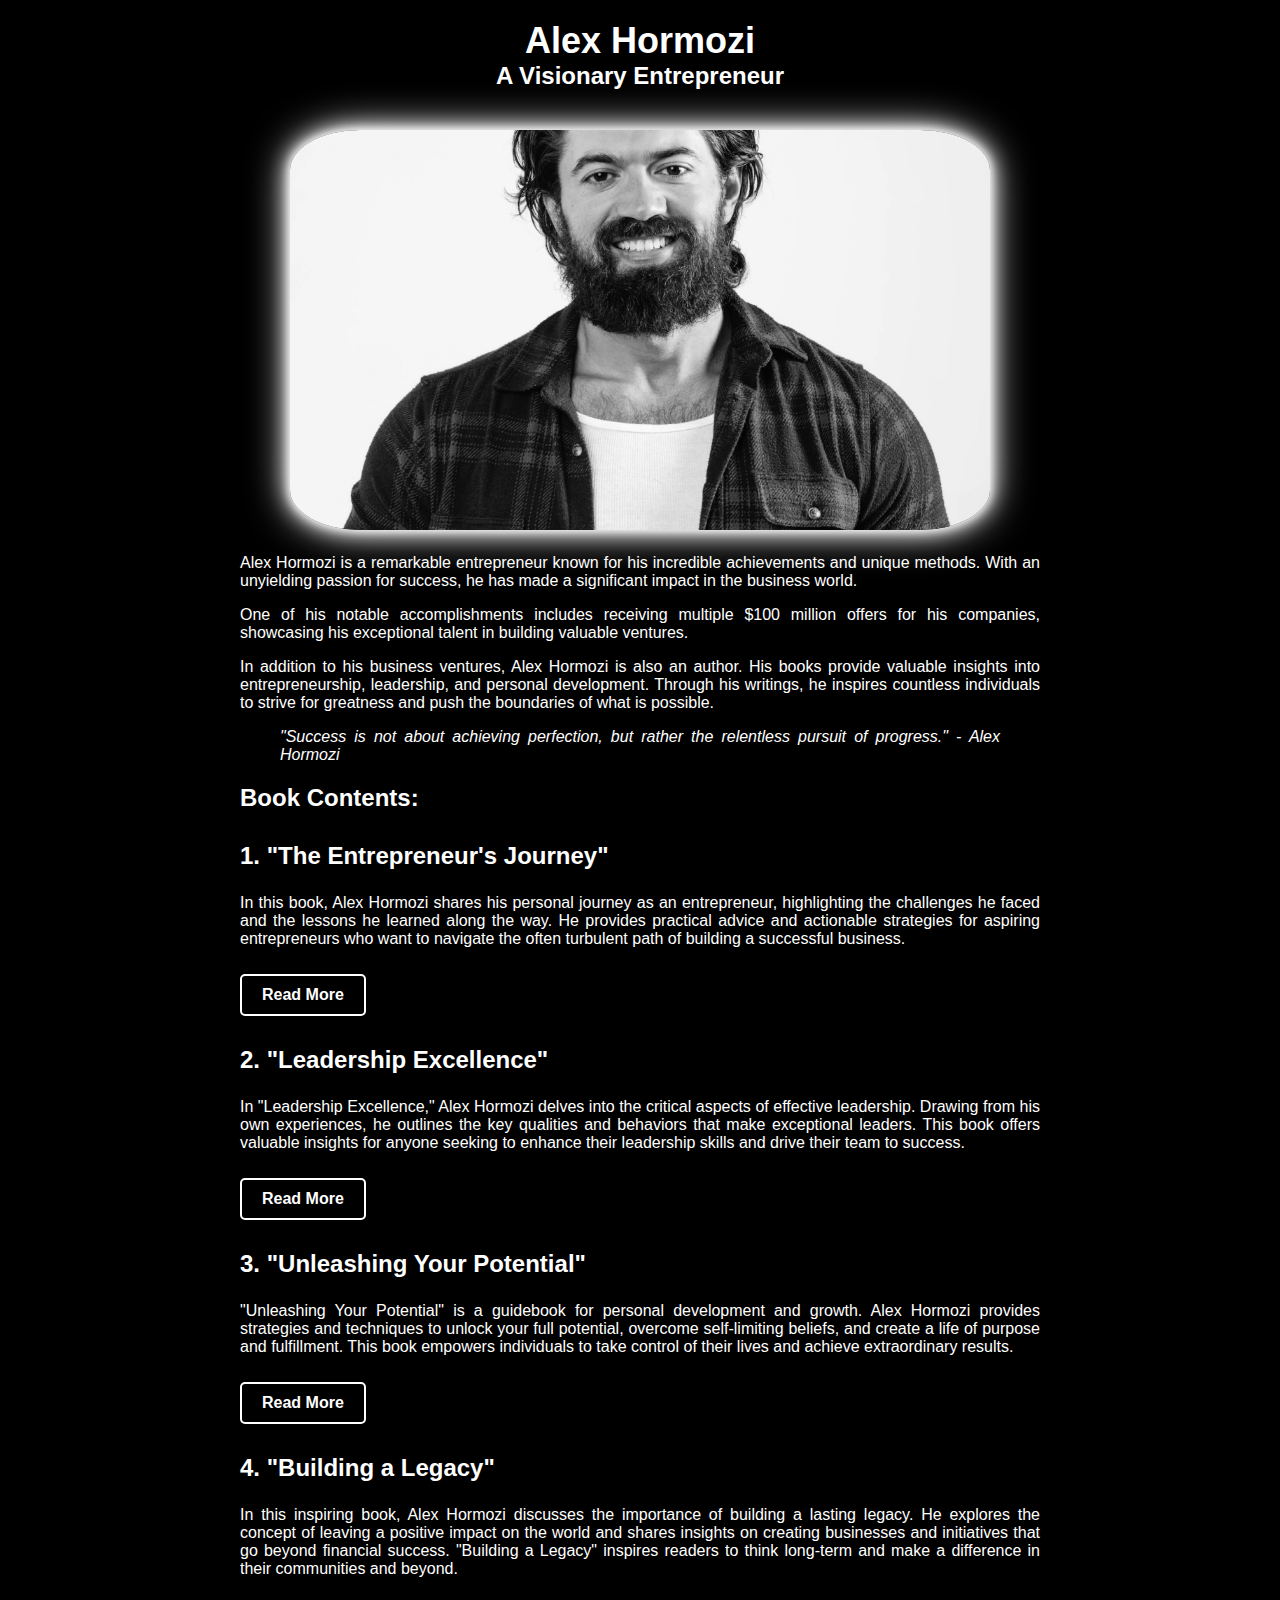
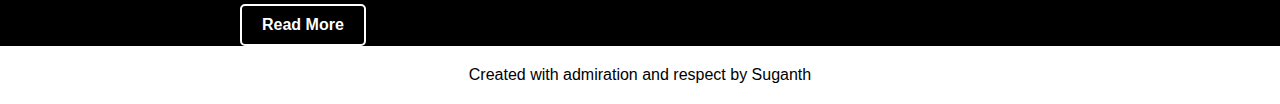
<file: Level-2_Task-2_TributePage/index.html>
<!DOCTYPE html>
<html>
<head>
  <title>Alex Hormozi Tribute Page</title>
  <link rel="icon" href="favicon.ico" type="image/icon">
  <style>
    body {
      background-color: #000;
      color: #fff;
      font-family: Arial, sans-serif;
      margin: 0;
      padding: 0;
    }

    .header {
      padding: 20px;
      text-align: center;
    }

    .title {
      font-size: 36px;
      margin: 0;
      color: #fff;
    }

    .subtitle {
      font-size: 24px;
      margin: 0;
      margin-bottom: 20px;
      color: #fff;
    }

    .image-container {
      text-align: center;
      margin-bottom: 20px;
    }

    .image {
      width: 700px;
      height: 400px;
      border-radius: 10%;
      filter: grayscale(100%);
      box-shadow: 0 0 10px #fff, 0 0 20px #fff, 0 0 40px #fff;
    }

    .content {
      max-width: 800px;
      margin: 0 auto;
      padding: 0 20px;
      text-align: justify;
    }

    .quote {
      font-style: italic;
      margin-bottom: 20px;
      color: #fff;
    }

    .book-contents {
      margin-bottom: 20px;
      color: #fff;
    }

    .book-title {
      font-size: 24px;
      margin-top: 30px;
      color: #fff;
    }

    .book-description {
      margin-top: 10px;
      color: #fff;
    }

    .book-link {
      display: inline-block;
      margin-top: 10px;
      padding: 10px 20px;
      border: 2px solid #fff;
      border-radius: 5px;
      color: #fff;
      text-decoration: none;
      font-weight: bold;
      transition: background-color 0.3s;
    }

    .book-link:hover {
      background-color: #fff;
      color: #000;
    }

    .footer {
      background-color: #fff;
      padding: 20px;
      text-align: center;
      color: #000;
    }

    .footer p {
      margin: 0;
    }
  </style>
</head>
<body>
  <div class="header">
    <h1 class="title">Alex Hormozi</h1>
    <h2 class="subtitle">A Visionary Entrepreneur</h2>
  </div>

  <div class="image-container">
    <img class="image" src="Alex-Hormozi..webp" alt="Alex Hormozi">
  </div>

  <div class="content">
    <p>
      Alex Hormozi is a remarkable entrepreneur known for his incredible achievements and unique methods. With an unyielding passion for success, he has made a significant impact in the business world.
    </p>

    <p>
      One of his notable accomplishments includes receiving multiple $100 million offers for his companies, showcasing his exceptional talent in building valuable ventures.
    </p>

    <p>
      In addition to his business ventures, Alex Hormozi is also an author. His books provide valuable insights into entrepreneurship, leadership, and personal development. Through his writings, he inspires countless individuals to strive for greatness and push the boundaries of what is possible.
    </p>

    <blockquote class="quote">
      "Success is not about achieving perfection, but rather the relentless pursuit of progress." - Alex Hormozi
    </blockquote>

    <h2 class="book-contents">Book Contents:</h2>

    <div class="book">
      <h3 class="book-title">1. "The Entrepreneur's Journey"</h3>
      <p class="book-description">
        In this book, Alex Hormozi shares his personal journey as an entrepreneur, highlighting the challenges he faced and the lessons he learned along the way. He provides practical advice and actionable strategies for aspiring entrepreneurs who want to navigate the often turbulent path of building a successful business.
      </p>
      <a class="book-link" href="https://seraf-investor.com/compass/article/entrepreneurs-journey-introduction" target="_blank">
        Read More
      </a>
    </div>

    <div class="book">
      <h3 class="book-title">2. "Leadership Excellence"</h3>
      <p class="book-description">
        In "Leadership Excellence," Alex Hormozi delves into the critical aspects of effective leadership. Drawing from his own experiences, he outlines the key qualities and behaviors that make exceptional leaders. This book offers valuable insights for anyone seeking to enhance their leadership skills and drive their team to success.
      </p>
      <a class="book-link" href="https://www.goodbooks.io/people/alex-hormozi" target="_blank">
        Read More
      </a>
    </div>

    <div class="book">
      <h3 class="book-title">3. "Unleashing Your Potential"</h3>
      <p class="book-description">
        "Unleashing Your Potential" is a guidebook for personal development and growth. Alex Hormozi provides strategies and techniques to unlock your full potential, overcome self-limiting beliefs, and create a life of purpose and fulfillment. This book empowers individuals to take control of their lives and achieve extraordinary results.
      </p>
      <a class="book-link" href="https://www.goodbooks.io/people/alex-hormozi" target="_blank">
        Read More
      </a>
    </div>

    <div class="book">
      <h3 class="book-title">4. "Building a Legacy"</h3>
      <p class="book-description">
        In this inspiring book, Alex Hormozi discusses the importance of building a lasting legacy. He explores the concept of leaving a positive impact on the world and shares insights on creating businesses and initiatives that go beyond financial success. "Building a Legacy" inspires readers to think long-term and make a difference in their communities and beyond.
      </p>
      <a class="book-link" href="https://www.goodbooks.io/people/alex-hormozi" target="_blank">
        Read More
      </a>
    </div>

    <!-- Add more book contents or additional information as needed -->

  </div>

  <div class="footer">
    <p>Created with admiration and respect by Suganth</p>
  </div>
</body>
</html>
</file>
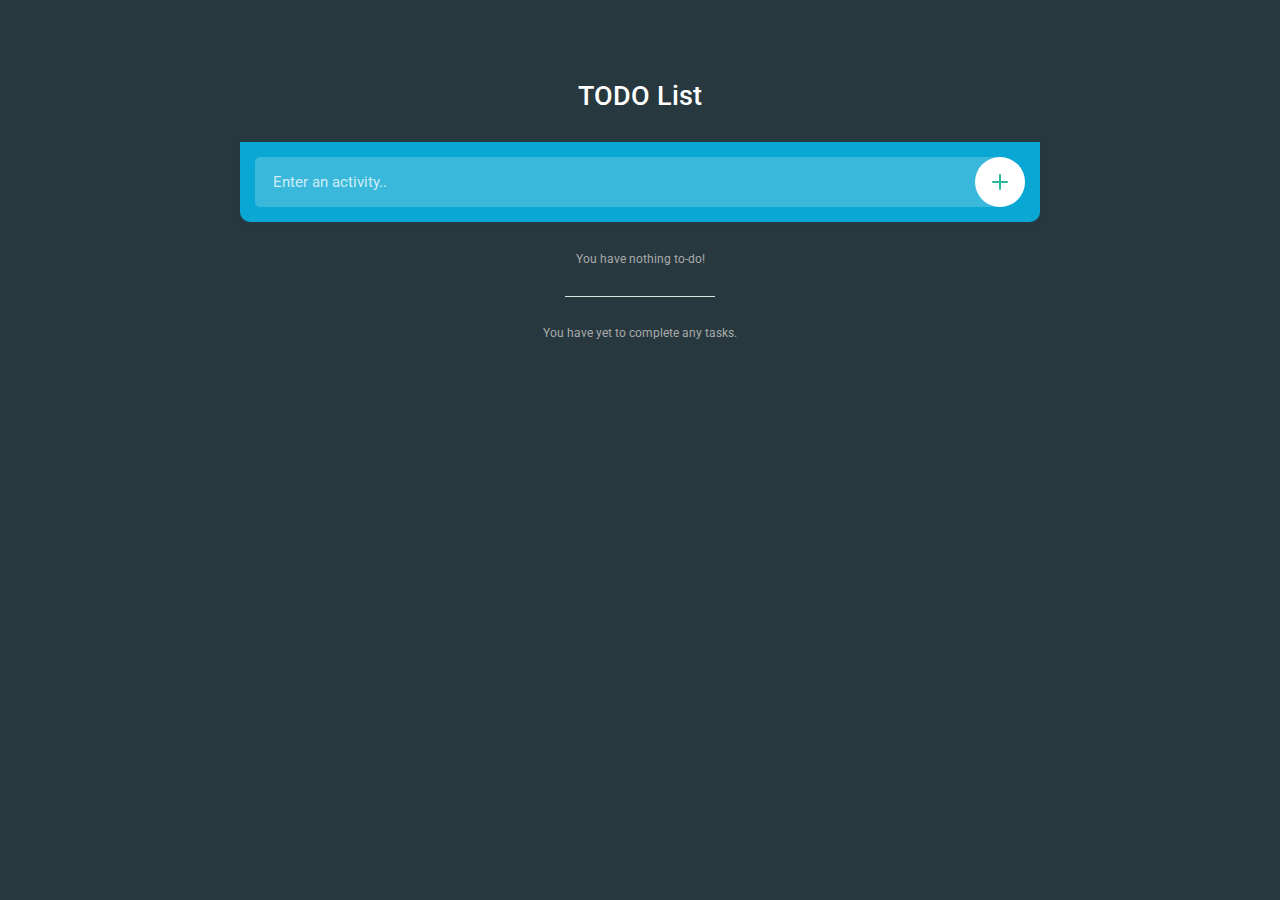
<file: Level-2_Task-3_TodoList/index.html>
<!DOCTYPE html>
<html>
	<head>
        <!-- Content Type Meta tag -->
        <meta http-equiv="Content-Type" content="text/html; charset=UTF-8">
        
        <!--Responsive Viewport Meta tag-->
        <meta name="viewport" content="width=device-width, initial-scale=1, user-scalable=no">
        
		<title>Todo list app</title>
        
		<!-- Roboto font embed -->
		<link href="https://fonts.googleapis.com/css?family=Roboto:400,500,700" rel="stylesheet">

		<!-- Stylesheets -->
		<link rel="stylesheet" type="text/css" href="resources/css/reset.min.css">
		<link rel="stylesheet" type="text/css" href="resources/css/style.css">
	</head>
	<body>
		<div class="textname">
			TODO List 
		</div>
<div class="navbar">
		<header>
			<input type="text" placeholder="Enter an activity.." id="item">
			<button id="add">
				<svg version="1.1" xmlns="http://www.w3.org/2000/svg" xmlns:xlink="http://www.w3.org/1999/xlink" x="0px" y="0px"viewBox="0 0 16 16" style="enable-background:new 0 0 16 16;" xml:space="preserve"><g><path class="fill" d="M16,8c0,0.5-0.5,1-1,1H9v6c0,0.5-0.5,1-1,1s-1-0.5-1-1V9H1C0.5,9,0,8.5,0,8s0.5-1,1-1h6V1c0-0.5,0.5-1,1-1s1,0.5,1,1v6h6C15.5,7,16,7.5,16,8z"/></g></svg>
			</button>
		</header>
	</div>

		<div class="container">
			<!-- Uncompleted tasks -->
			<ul class="todo" id="todo"></ul>

			<!-- Completed tasks -->
			<ul class="todo" id="completed"></ul>
		</div>

		<!-- JavaScripts -->
		<script src="resources/js/main.js"></script>
	</body>
</html>
</file>
<file: Level-2_Task-3_TodoList/resources/css/style.css>
@charset "UTF-8";

body {
  background: #27393f;
  padding: 80px 0 0 0;
}

body, input, button {
  font-family: 'Roboto', sans-serif;
}

.noFill {
  fill: none;
}
 .navbar{
  display: flex;
  width: 800px;
  justify-items: center;
  align-items: center;
  margin-left: 240px;

} 
.textname{
  color: rgb(255, 255, 255);
  font-family: 'Roboto', sans-serif;
  font-size: 27px;
  font-weight: 500;
  display: flex;
  align-items: center;
  justify-content: center;
  position: relative;
  margin-bottom: 30px;
}
header {
  width: 800px;
  height: 80px;
  display: flex;
  position: relative;
  padding: 15px;
  top: 0;
  /* margin: 0 auto; */
  align-items: center;
  left: 0;
  z-index: 5;
  justify-content: center;

  background: #09a7d3;
  box-shadow: 0px 2px 4px rgba(44, 62, 80, 0.15);
  border-bottom-right-radius: 10px;
  border-bottom-left-radius: 10px;
}

header input {
  width: 100%;
  height: 50px;
  float: left;
  color: #fff;
  font-size: 15px;
  font-weight: 400;
  text-indent: 18px;
  padding: 0 60px 0 0;
  background: rgba(255, 255, 255, 0.2);
  border-radius: 5px 25px 25px 5px;
  border: 0px;
  box-shadow: none;
  outline: none;

  -webkit-appearance: none;
  -moz-appearance: none;
}

header input::-webkit-input-placeholder {
  color: rgba(255, 255, 255, 0.75);
}

header input:-moz-input-placeholder {
  color: rgba(255, 255, 255, 0.75);
}

header input::-moz-input-placeholder {
  color: rgba(255, 255, 255, 0.75);
}

header input:-ms-input-placeholder {
  color: rgba(255, 255, 255, 0.75);
}

header button {
  width: 50px;
  height: 50px;

  position:absolute;
  top:15px;
  right:15px;
  z-index:2;

  border-radius: 25px;
  background: #fff;
  border: 0px;
  box-shadow: none;
  outline: none;
  cursor: pointer;

  -webkit-appearance: none;
  -moz-appearance: none;
}

header button svg {
  width: 16px;
  height: 16px;

  position: absolute;
  top: 50%;
  left: 50%;

  margin: -8px 0 0 -8px;
}

header button svg .fill {
  fill: #25b99a;
}

.container {
  width: 100%;
  float: left;
  padding: 15px;
}

ul.todo {
  width: 100%;
  float: left;
}

ul.todo li {
  width: 100%;
  min-height: 50px;
  float: left;
  font-size: 14px;
  font-weight: 500;
  color: #444;
  line-height: 22px;

  background: #fff;
  border-radius: 5px;
  position: relative;
  box-shadow: 0px 1px 2px rgba(44, 62, 80, 0.10);
  margin: 0 0 10px 0;
  padding: 14px 100px 14px 14px;
  word-break: break-word;
}

ul.todo li:last-of-type {
  margin: 0;
}

ul.todo li .buttons {
  width: 100px;
  height: 50px;

  position: absolute;
  top: 0;
  right: 0;
}

ul.todo li .buttons button {
  width: 50px;
  height: 50px;
  float: left;
  background: none;
  position: relative;
  border: 0px;
  box-shadow: none;
  outline: none;
  cursor: pointer;

  -webkit-appearance: none;
  -moz-appearance: none;
}

ul.todo li .buttons button:last-of-type:before {
  content: '';
  width: 1px;
  height: 30px;
  background: #edf0f1;

  position: absolute;
  top: 10px;
  left: 0;
}

ul.todo li .buttons button svg {
  width: 22px;
  height: 22px;

  position: absolute;
  top: 50%;
  left: 50%;

  margin: -11px 0 0 -11px;
}

ul.todo li .buttons button.complete svg {
  border-radius: 11px;
  border: 1.5px solid #25b99a;

  transition: background 0.2s ease;
}

ul.todo#completed li .buttons button.complete svg {
  background: #25b99a;
  border: 0px;
}

ul.todo:not(#completed) li .buttons button.complete:hover svg {
  background: rgba(37, 185, 154, 0.75);
}

ul.todo:not(#completed) li .buttons button.complete:hover svg .fill {
  fill: #fff;
}

ul.todo#completed li .buttons button.complete svg .fill {
  fill: #fff;
}

ul.todo li .buttons button svg .fill {
  transition: fill 0.2s ease;
}

ul.todo li .buttons button.remove svg .fill {
  fill: #c0cecb;
}

ul.todo li .buttons button.remove:hover svg .fill {
  fill: #e85656;
}

ul.todo li .buttons button.complete svg .fill {
  fill: #25b99a;
}

ul.todo#completed {
  position: relative;
  padding: 60px 0 0 0;
}

ul.todo#completed:before {
  content: '';
  width: 150px;
  height: 1px;
  background: #d8e5e0;

  position: absolute;
  top: 30px;
  left: 50%;

  margin: 0 0 0 -75px;
}

ul.todo#todo:empty:after {
  content: 'You have nothing to-do!';
  margin: 15px 0 0 0;
}

ul.todo#completed:empty:after {
  content: 'You have yet to complete any tasks.';
}

ul.todo#todo:after,
ul.todo#completed:after {
  width: 100%;
  display: block;
  text-align: center;
  font-size: 12px;
  color: #aaa;
}
</file>
